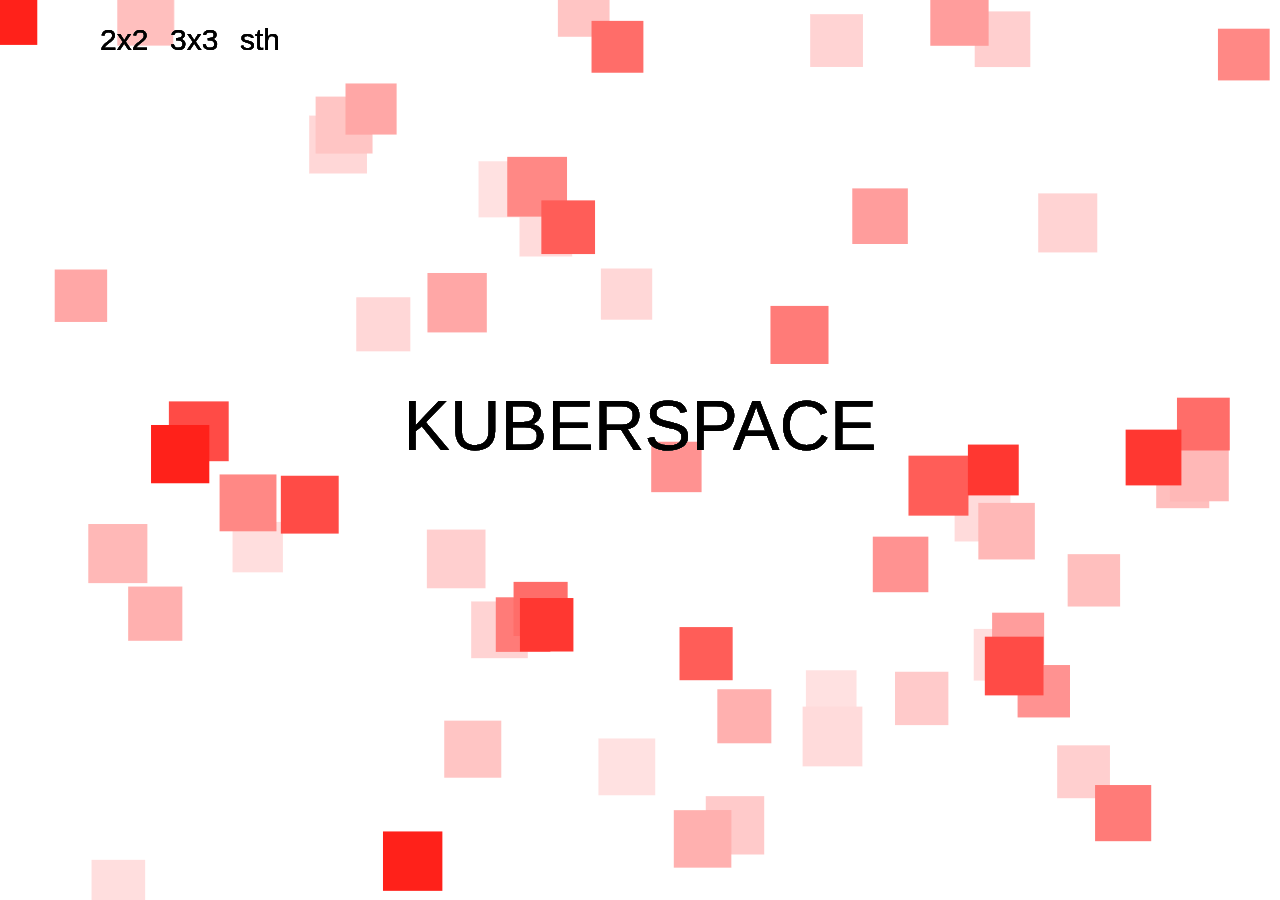
<file: index.html>
<html>
    <head>
        <meta charset="utf-8"/>
        <style>
            canvas {
  				position: absolute;
  				top: 0;
  				left: 0;
  				right: 0;
			}
        </style>
    </head>
	<body>
		<canvas id="canvas"></canvas>
    	<script src="java.js"></script>
		
	</body>
</html>
</file>
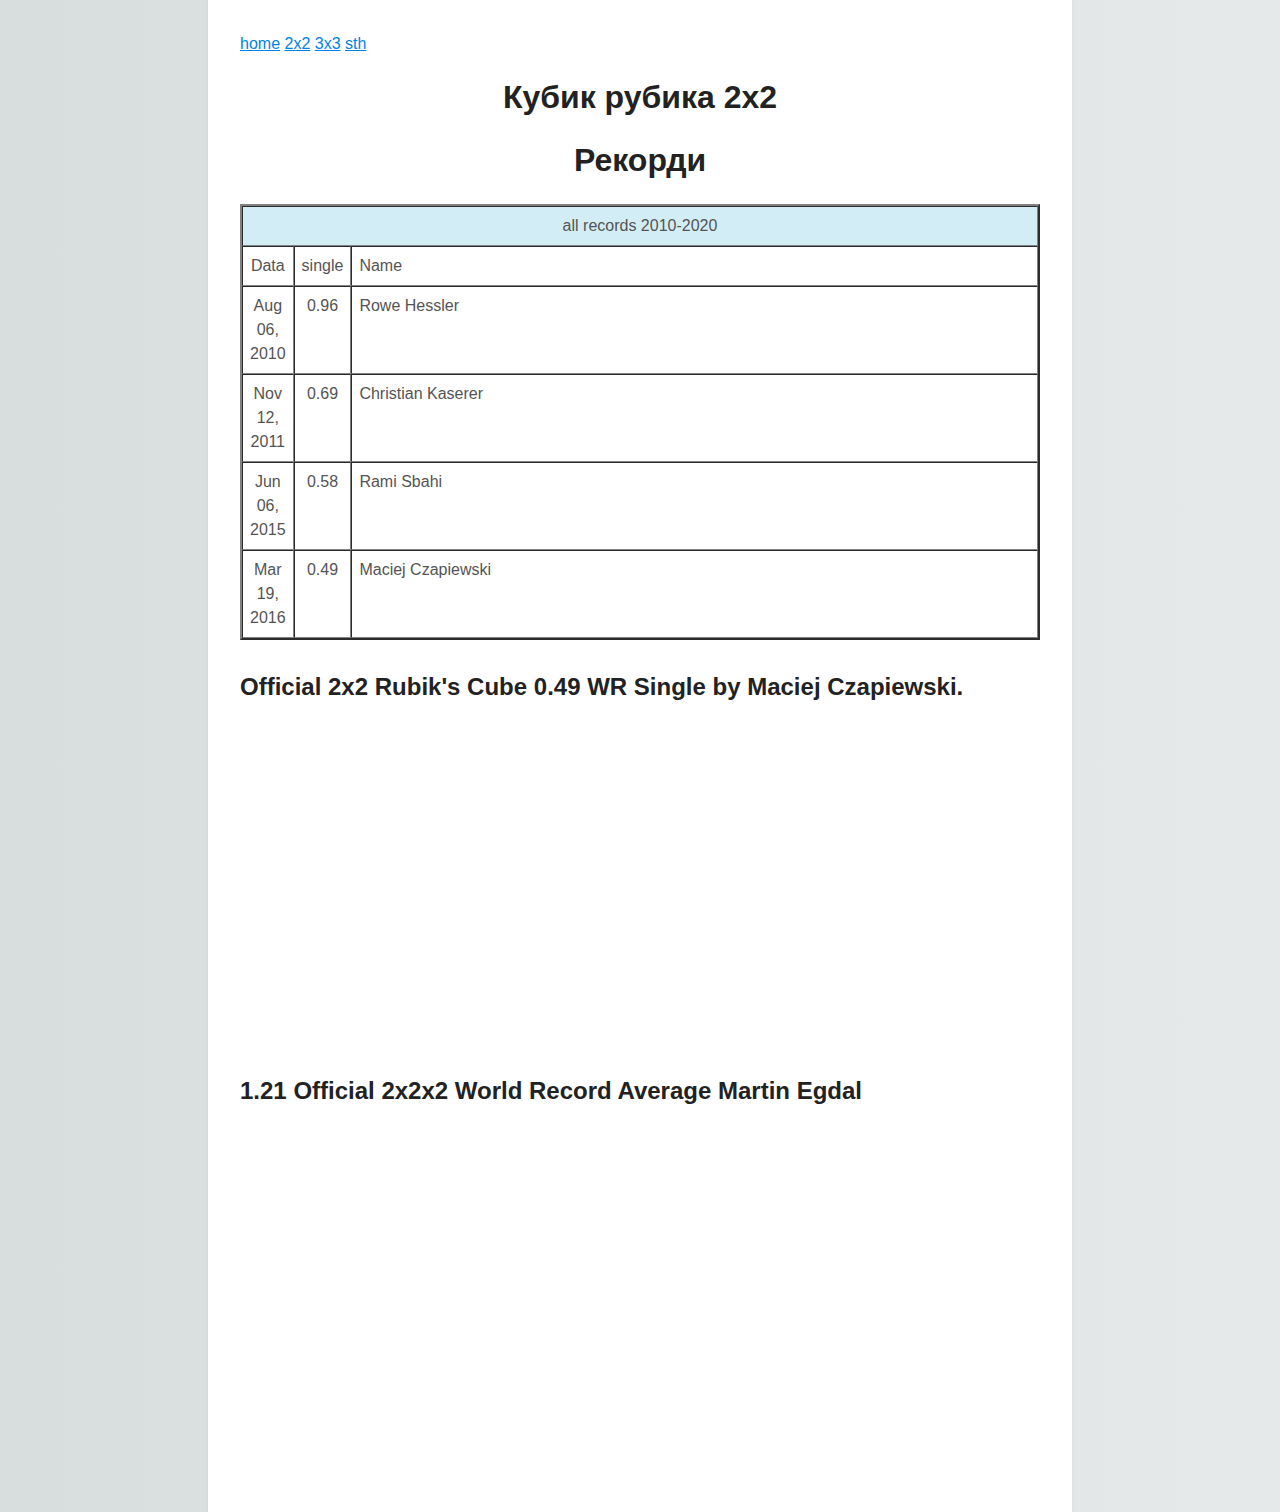
<file: 2x2.html>
<!DOCTYPE html>
<html>
<head>
    <meta charset="utf-8">
    <meta http-equiv="X-UA-Compatible" content="IE=edge">
    <title>2x2</title>
    <meta name="description" content="Інтерактивний посібник для початківців в Speedcubing.">
    <link rel="stylesheet" href="main2.css">
    <style>
        .text {
            text-align: center;
        }
    </style>
</head>
<body>
<a href="index.html" class="blubtn">home</a>
<a href="2x2.html" class="blubtn">2x2</a>
<a href="3x3.html" class="blubtn">3x3</a>
<a href="sth.html" class="blubtn">sth</a>
<h1 class="text" class="blubtn">Кубик рубика 2х2</h1>
<h1 class="text" class="blubtn">Рекорди</h1>
<table border="2" cellpadding="7" cellspacing="0">
    <tr>
        <td colspan = "3" bgcolor="#D3EDF6" align="center">all records 2010-2020</td>
    </tr>
    <tr>
        <td valign="top" align="center">Data</td>
        <td valign="top" align="center">single</td>
        <td width="98%" valign="top">Name</td>
    </tr>
    <tr>
        <td valign="top" align="center">Aug 06, 2010</td>
        <td valign="top" align="center">0.96</td>
        <td width="98%" valign="top">Rowe Hessler</td>
    </tr>
    <tr>
        <td valign="top" align="center">Nov 12, 2011</td>
        <td valign="top" align="center">0.69</td>
        <td width="98%" valign="top">Christian Kaserer</td>
    </tr>
    <tr>
        <td valign="top" align="center">Jun 06, 2015</td>
        <td valign="top" align="center">0.58</td>
        <td width="98%" valign="top">Rami Sbahi</td>
    </tr>
    <tr>
        <td valign="top" align="center">Mar 19, 2016</td>
        <td valign="top" align="center">0.49</td>
        <td width="98%" valign="top">Maciej Czapiewski</td>
    </tr>
</table>
<h2>Official 2x2 Rubik's Cube 0.49 WR Single by Maciej Czapiewski.</h2>
<iframe width="560" height="315" src="https://www.youtube.com/embed/U-rcPAsY5bY" frameborder="0"
        allow="accelerometer; autoplay; encrypted-media; gyroscope; picture-in-picture" allowfullscreen></iframe>
<h2>1.21 Official 2x2x2 World Record Average Martin Egdal</h2>
<iframe width="560" height="315" src="https://www.youtube.com/embed/T-epIY11YN4" frameborder="0"
        allow="accelerometer; autoplay; encrypted-media; gyroscope; picture-in-picture" allowfullscreen></iframe>


</body>
</html>
</file>
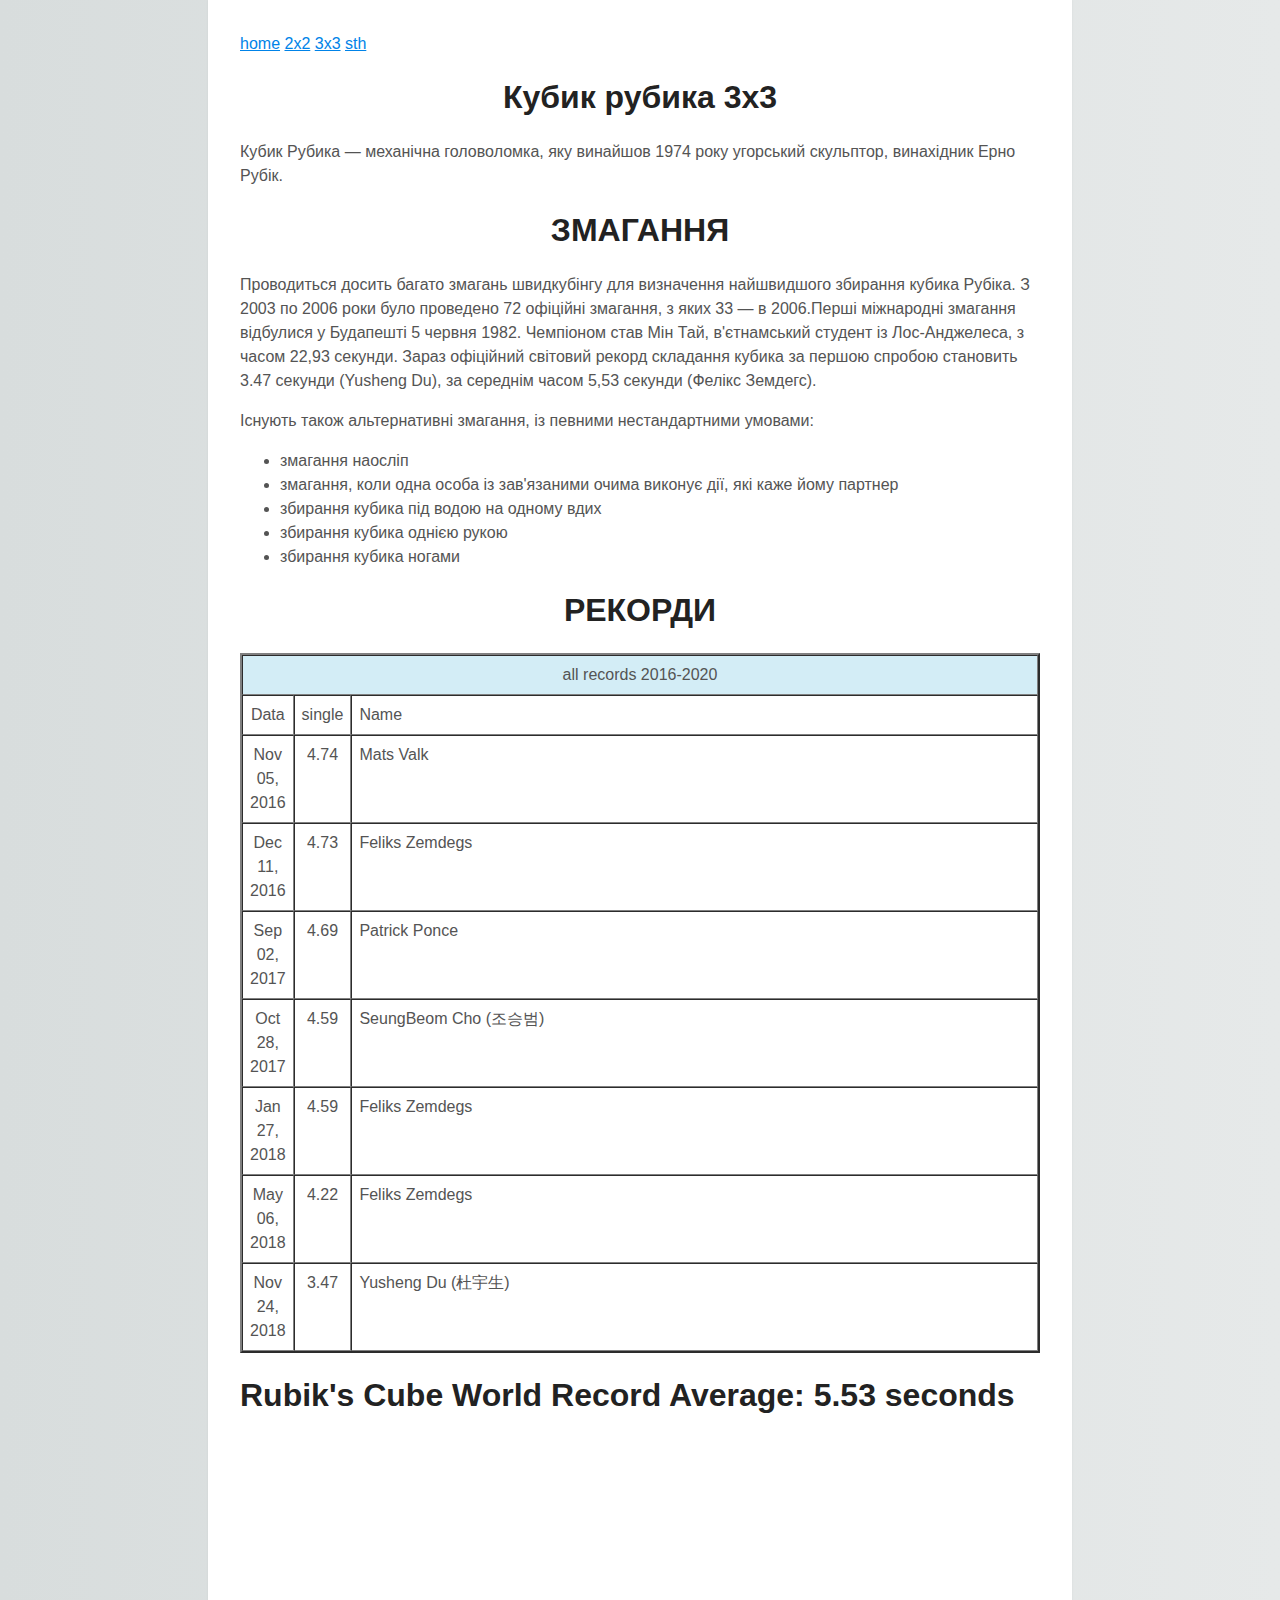
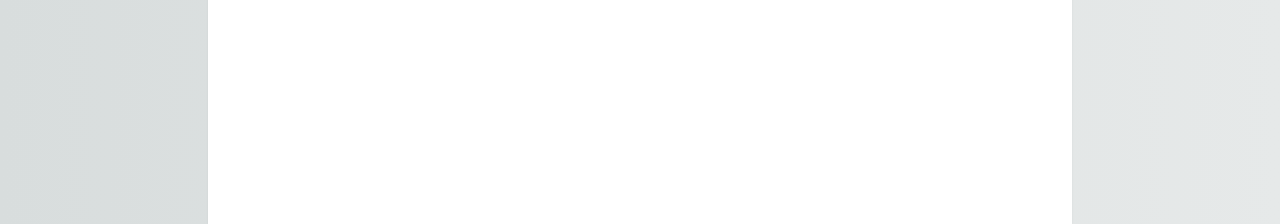
<file: 3x3.html>
<!DOCTYPE html>
<html>
<head>
    <meta charset="utf-8">
    <meta http-equiv="X-UA-Compatible" content="IE=edge">
    <title>KUBERSPACE-3x3</title>
    <meta name="description" content="Інтерактивний посібник для початківців в Speedcubing.">
    <link rel="stylesheet" href="main2.css">
    <style>
        .text {
            text-align: center;
       
		

    </style>
</head>
<body>
<a href="index.html">home</a>
<a href="2x2.html" >2x2</a>
<a href="3x3.html" >3x3</a>
<a href="sth.html" >sth</a>
<h1 class="text">Кубик рубика 3х3</h1>
<p>Кубик Рубика — механічна головоломка, яку винайшов 1974 року
    угорський скульптор, винахідник Ерно Рубік.</p>

<h1 class="text">ЗМАГАННЯ</h1>
<p>Проводиться досить багато змагань швидкубінгу для визначення найшвидшого
    збирання кубика Рубіка. З 2003 по 2006 роки було проведено 72 офіційні змагання,
    з яких 33 — в 2006.Перші міжнародні змагання відбулися у Будапешті 5 червня 1982.
    Чемпіоном став Мін Тай, в'єтнамський студент із Лос-Анджелеса, з часом
    22,93 секунди. Зараз офіційний світовий рекорд складання кубика за першою спробою
    становить 3.47 секунди (Yusheng Du), за середнім часом 5,53 секунди (Фелікс Земдегс).</p>
<p>Існують також альтернативні змагання, із певними нестандартними умовами:</p>
<ul>
    <li>змагання наосліп</li>
    <li>змагання, коли одна особа із зав'язаними очима виконує дії, які каже йому партнер</li>
    <li>збирання кубика під водою на одному вдих</li>
    <li>збирання кубика однією рукою</li>
    <li>збирання кубика ногами</li>
</ul>

<h1 class="text">РЕКОРДИ</h1>
<table border="2" cellpadding="7" cellspacing="0">
    <tr>
        <td colspan = "3" bgcolor="#D3EDF6" align="center">all records 2016-2020</td>
    </tr>
    <tr>
        <td valign="top" align="center">Data</td>
        <td valign="top" align="center">single</td>
        <td width="98%" valign="top">Name</td>
    </tr>
    <tr>
        <td valign="top" align="center">Nov 05, 2016</td>
        <td valign="top" align="center">4.74</td>
        <td width="98%" valign="top">Mats Valk</td>
    </tr>
    <tr>
        <td valign="top" align="center">Dec 11, 2016</td>
        <td valign="top" align="center">4.73</td>
        <td width="98%" valign="top">Feliks Zemdegs</td>
    </tr>
    <tr>
        <td valign="top" align="center">Sep 02, 2017</td>
        <td valign="top" align="center">4.69</td>
        <td width="98%" valign="top">Patrick Ponce</td>
    </tr>
    <tr>
        <td valign="top" align="center">Oct 28, 2017</td>
        <td valign="top" align="center">4.59</td>
        <td width="98%" valign="top">SeungBeom Cho (조승범)</td>
    </tr>
    <tr>
        <td valign="top" align="center">Jan 27, 2018</td>
        <td valign="top" align="center">4.59</td>
        <td width="98%" valign="top">Feliks Zemdegs</td>
    </tr>
    <tr>
        <td valign="top" align="center">May 06, 2018</td>
        <td valign="top" align="center">4.22</td>
        <td width="98%" valign="top">Feliks Zemdegs</td>
    </tr>
    <tr>
        <td valign="top" align="center">Nov 24, 2018</td>
        <td valign="top" align="center">3.47</td>
        <td width="98%" valign="top">Yusheng Du (杜宇生)</td>
    </tr>
</table>
<h1>Rubik's Cube World Record Average: 5.53 seconds</h1>
<iframe width="560" height="315" src="https://www.youtube.com/embed/Pj796Dd95-w" frameborder="0"
        allow="accelerometer; autoplay; encrypted-media; gyroscope; picture-in-picture" allowfullscreen></iframe>

</body>
</html>
</file>
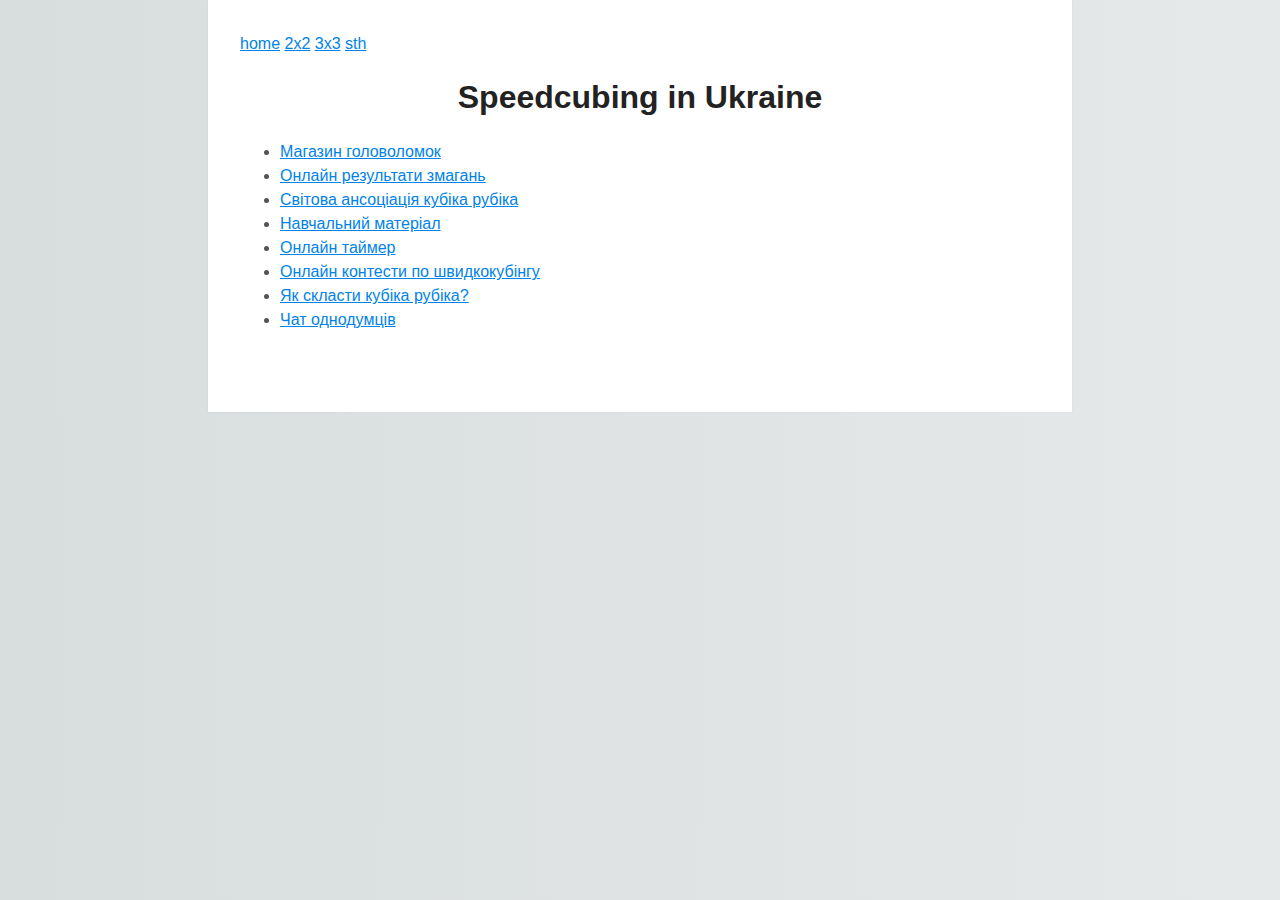
<file: sth.html>
<!DOCTYPE html>
<html>
<head>
    <meta charset="utf-8">
    <meta http-equiv="X-UA-Compatible" content="IE=edge">
    <title>KUBERSPACE</title>
    <meta name="description" content="Інтерактивний посібник для початківців в Speedcubing.">
    <link rel="stylesheet" href="main2.css">
    <style>
        .text {
            text-align: center;
        }
    </style>
</head>
<body>
<a href="index.html" class="blubtn">home</a>
<a href="2x2.html" class="blubtn">2x2</a>
<a href="3x3.html" class="blubtn">3x3</a>
<a href="sth.html" class="blubtn">sth</a>
<h1 class="text" class="blubtn"> Speedcubing in Ukraine</h1>

<ul>
    <li><a target="_blank" href="https://cutcorner.com.ua/ua/catalogue">Магазин головоломок</a></li>
    <li><a target="_blank" href="https://live.worldcubeassociation.org">Онлайн результати змагань</a></li>
    <li><a target="_blank" href="https://www.worldcubeassociation.org">Світова ансоціація кубіка рубіка</a></li>
    <li><a target="_blank" href="https://speedcubing.ru">Навчальний матеріал</a></li>
    <li><a target="_blank" href="https://cstimer.net">Онлайн таймер </a></li>
    <li><a target="_blank" href="https://sportcubing.in.ua">Онлайн контести по швидкокубінгу</a></li>
    <li><a target="_blank" href="https://www.youtube.com/watch?v=RukIJdEiOoI">Як скласти кубіка рубіка?</li>
    <li><a target="_blank" href="https://t.me/cubing_ua">Чат однодумців</li>
</ul>

</body>
</html>
</file>
<file: main2.css>
html {
    background: #e6e9e9;
    background-image: linear-gradient(270deg, rgb(230, 233, 233) 0%, rgb(216, 221, 221) 100%);
    -webkit-font-smoothing: antialiased;
}

body {
    background: #fff;
    box-shadow: 0 0 2px rgba(0, 0, 0, 0.06);
    color: #545454;
    font-family: "Helvetica Neue", Helvetica, Arial, sans-serif;
    font-size: 16px;
    line-height: 1.5;
    margin: 0 auto;
    max-width: 800px;
    padding: 2em 2em 4em;
}

h1, h2, h3, h4, h5, h6 {
    color: #222;
    font-weight: 600;
    line-height: 1.3;
}

h2 {
    margin-top: 1.3em;
}

a {
    color: #0083e8;
}

b, strong {
    font-weight: 600;
}

samp {
    display: none;
}

@media (max-width: 1160px) {
    
    .container {
        width: 100%;
    }
}
img {
    animation: colorize 2s cubic-bezier(0, 0, .78, .36) 1;
    background: transparent;
    border: 10px solid rgba(0, 0, 0, 0.12);
    border-radius: 4px;
    display: block;
    margin: 1.3em auto;
    max-width: 95%;
}

@keyframes colorize {
    0% {
        -webkit-filter: grayscale(100%);
        filter: grayscale(100%);
    }
    100% {
        -webkit-filter: grayscale(0%);
        filter: grayscale(0%);
    }
}
</file>
